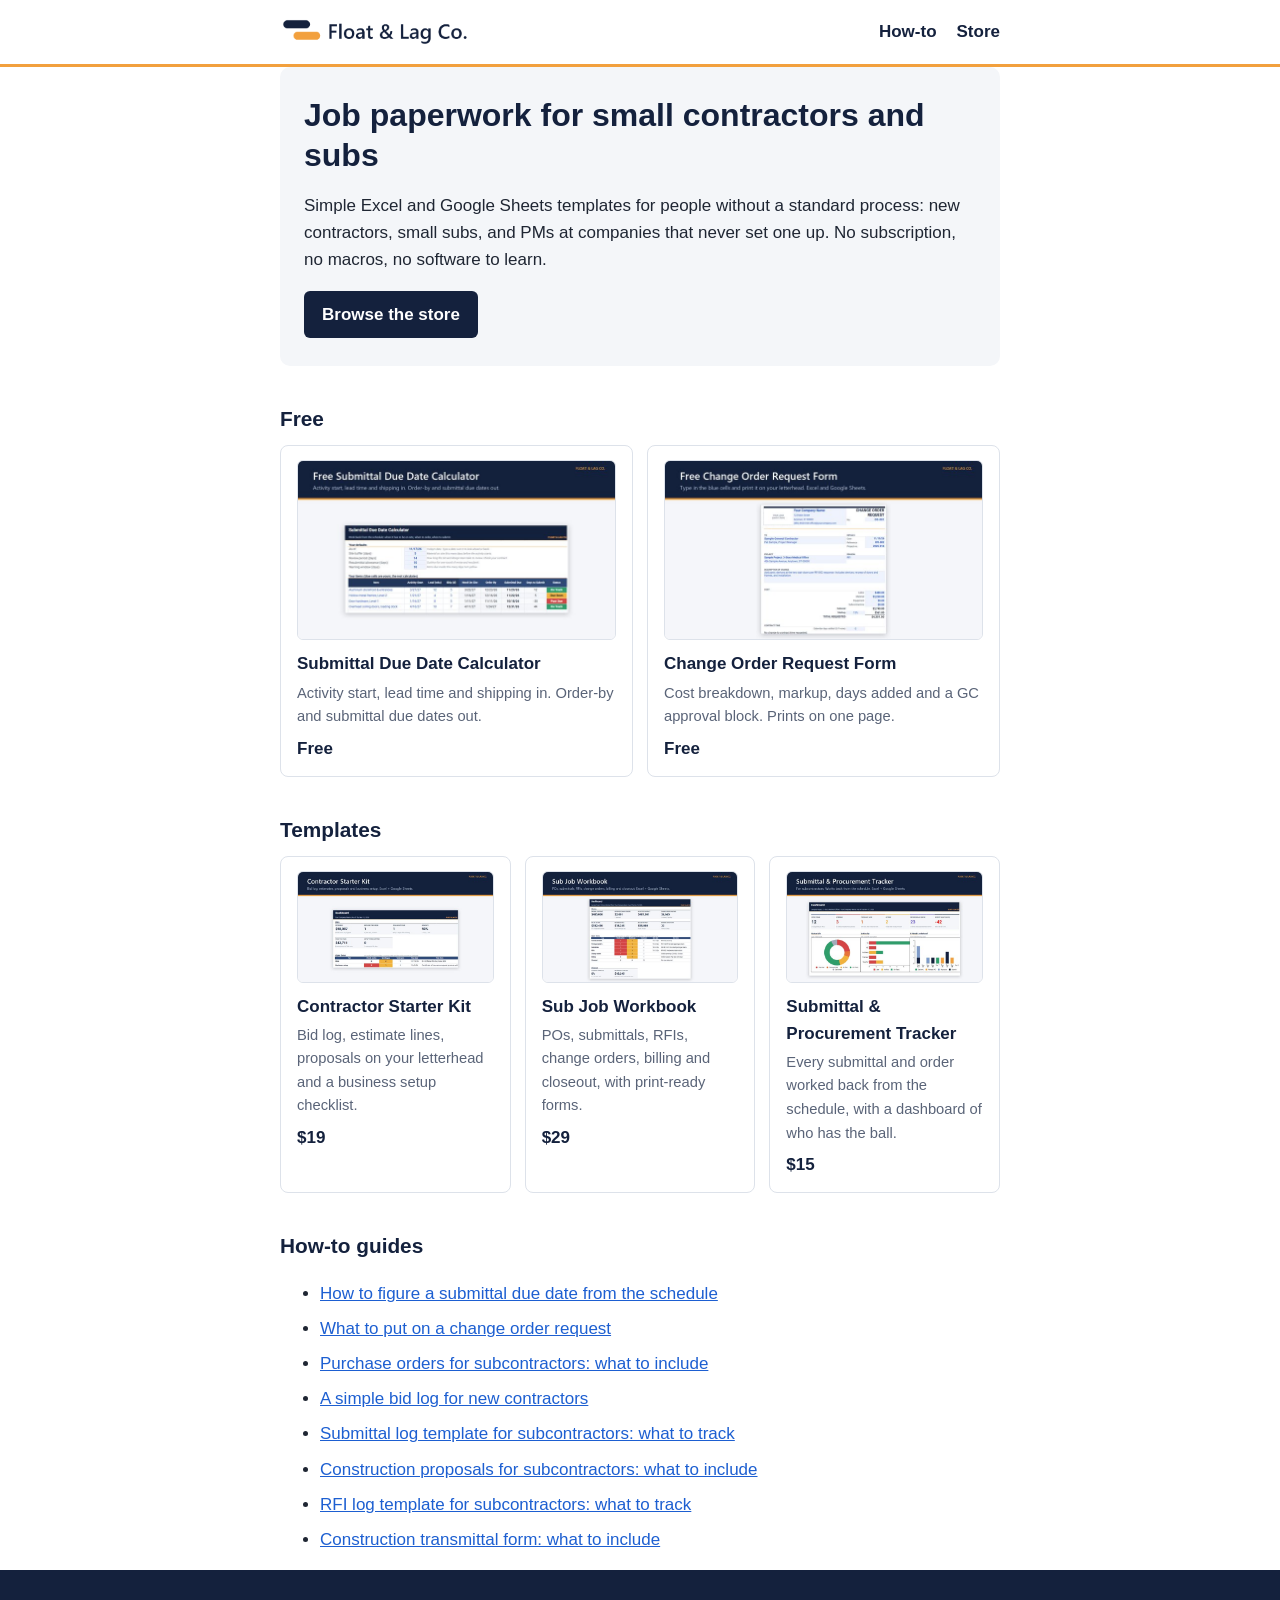
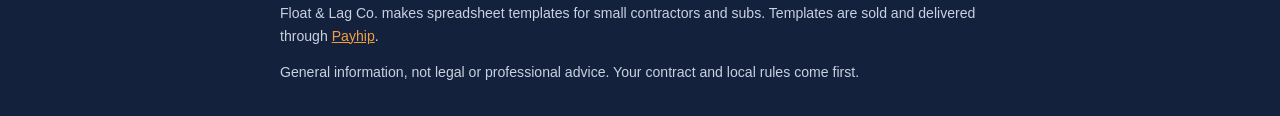
<file: index.html>
<!doctype html>
<html lang="en">
<head>
<meta charset="utf-8">
<meta name="viewport" content="width=device-width, initial-scale=1">
<meta name="google-site-verification" content="7WI6SArrwXxBO-Cf3N3VENtdAtcqzM4LnMP8GgTYRC8">
<title>Float &amp; Lag Co. | Job Paperwork Templates for Small Contractors and Subs</title>
<meta name="description" content="Excel and Google Sheets templates and free forms for small contractors and subs: submittals, purchase orders, change orders, bids and proposals.">
<link rel="canonical" href="https://floatlagco.github.io/">
<meta property="og:title" content="Float &amp; Lag Co. | Job Paperwork Templates for Small Contractors and Subs">
<meta property="og:description" content="Excel and Google Sheets templates and free forms for small contractors and subs: submittals, purchase orders, change orders, bids and proposals.">
<meta property="og:url" content="https://floatlagco.github.io/">
<meta property="og:type" content="website">
<link rel="icon" href="mark.png">
<link rel="stylesheet" href="style.css">
</head>
<body>
<header><div class="wrap">
<a href="./" class="logo"><img src="logo.png" alt="Float &amp; Lag Co." width="190" height="30"></a>
<nav><a href="./#guides">How-to</a><a href="https://payhip.com/FloatLagCo">Store</a></nav>
</div></header>
<main class="wrap">
<section class="hero">
<h1>Job paperwork for small contractors and subs</h1>
<p>Simple Excel and Google Sheets templates for people without a standard process: new contractors, small subs, and PMs at companies that never set one up. No subscription, no macros, no software to learn.</p>
<a class="btn" href="https://payhip.com/FloatLagCo">Browse the store</a>
</section>

<h2>Free</h2>
<div class="cards">
<a class="card" href="https://payhip.com/b/35ez0"><img src="card-calculator.jpg" alt="Submittal Due Date Calculator spreadsheet" width="640" height="360" loading="lazy"><strong>Submittal Due Date Calculator</strong><span>Activity start, lead time and shipping in. Order-by and submittal due dates out.</span><em>Free</em></a>
<a class="card" href="https://payhip.com/b/2LPNk"><img src="card-co-form.jpg" alt="Change Order Request Form" width="640" height="360" loading="lazy"><strong>Change Order Request Form</strong><span>Cost breakdown, markup, days added and a GC approval block. Prints on one page.</span><em>Free</em></a>
</div>

<h2>Templates</h2>
<div class="cards">
<a class="card" href="https://payhip.com/b/V36rY"><img src="card-starter-kit.jpg" alt="Contractor Starter Kit bid log and proposal" width="640" height="360" loading="lazy"><strong>Contractor Starter Kit</strong><span>Bid log, estimate lines, proposals on your letterhead and a business setup checklist.</span><em>$19</em></a>
<a class="card" href="https://payhip.com/b/2f1AX"><img src="card-workbook.jpg" alt="Sub Job Workbook forms and logs" width="640" height="360" loading="lazy"><strong>Sub Job Workbook</strong><span>POs, submittals, RFIs, change orders, billing and closeout, with print-ready forms.</span><em>$29</em></a>
<a class="card" href="https://payhip.com/b/UwlQ3"><img src="card-tracker.jpg" alt="Submittal and Procurement Tracker dashboard" width="640" height="360" loading="lazy"><strong>Submittal &amp; Procurement Tracker</strong><span>Every submittal and order worked back from the schedule, with a dashboard of who has the ball.</span><em>$15</em></a>
</div>

<h2 id="guides">How-to guides</h2>
<ul>
<li><a href="submittal-due-date.html">How to figure a submittal due date from the schedule</a></li>
<li><a href="change-order-request-form.html">What to put on a change order request</a></li>
<li><a href="purchase-order-template.html">Purchase orders for subcontractors: what to include</a></li>
<li><a href="bid-log.html">A simple bid log for new contractors</a></li>
<li><a href="submittal-log-template.html">Submittal log template for subcontractors: what to track</a></li>
<li><a href="construction-proposal-template.html">Construction proposals for subcontractors: what to include</a></li>
<li><a href="rfi-log-template.html">RFI log template for subcontractors: what to track</a></li>
<li><a href="construction-transmittal-form.html">Construction transmittal form: what to include</a></li>
</ul>
</main>
<footer><div class="wrap">
<p>Float &amp; Lag Co. makes spreadsheet templates for small contractors and subs. Templates are sold and delivered through <a href="https://payhip.com/FloatLagCo">Payhip</a>.</p>
<p>General information, not legal or professional advice. Your contract and local rules come first.</p>
</div></footer>
</body>
</html>
</file>
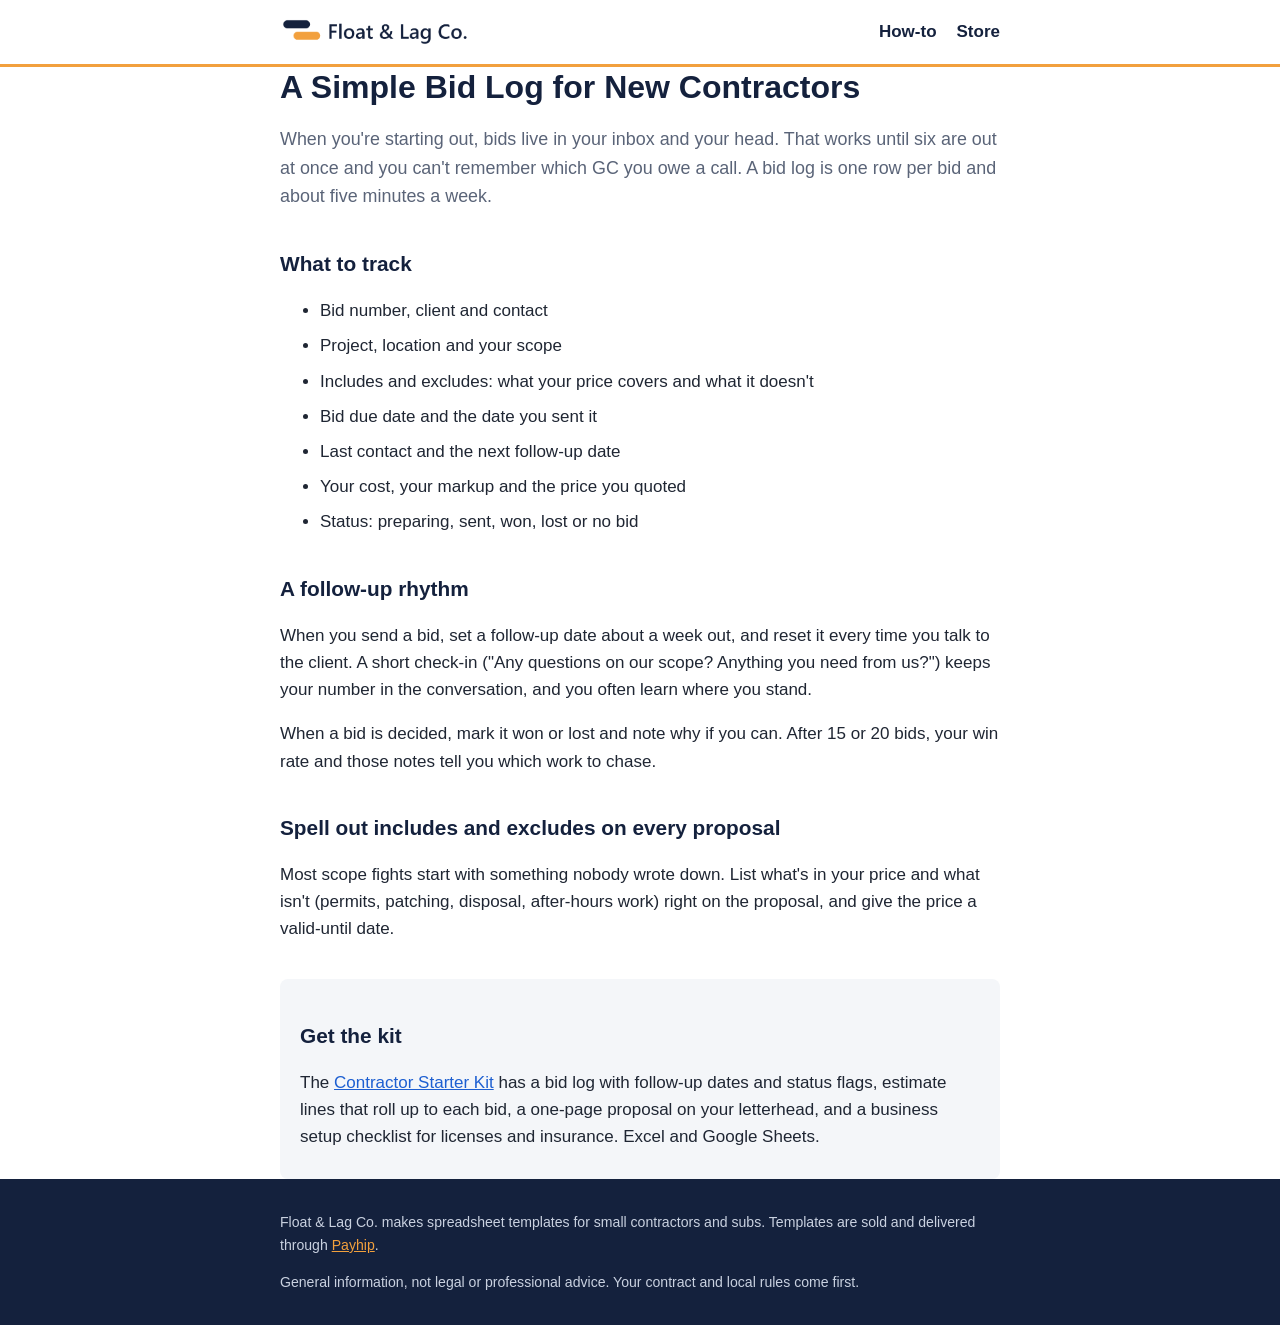
<file: bid-log.html>
<!doctype html>
<html lang="en">
<head>
<meta charset="utf-8">
<meta name="viewport" content="width=device-width, initial-scale=1">
<meta name="google-site-verification" content="7WI6SArrwXxBO-Cf3N3VENtdAtcqzM4LnMP8GgTYRC8">
<title>A Simple Bid Log for New Contractors (and When to Follow Up) | Float &amp; Lag Co.</title>
<meta name="description" content="Track every bid, follow up on time and learn your win rate. The fields a bid log needs, a follow-up rhythm, and what every proposal should spell out.">
<link rel="canonical" href="https://floatlagco.github.io/bid-log.html">
<meta property="og:title" content="A Simple Bid Log for New Contractors (and When to Follow Up) | Float &amp; Lag Co.">
<meta property="og:description" content="Track every bid, follow up on time and learn your win rate. The fields a bid log needs, a follow-up rhythm, and what every proposal should spell out.">
<meta property="og:url" content="https://floatlagco.github.io/bid-log.html">
<meta property="og:type" content="article">
<link rel="icon" href="mark.png">
<link rel="stylesheet" href="style.css">
</head>
<body>
<header><div class="wrap">
<a href="./" class="logo"><img src="logo.png" alt="Float &amp; Lag Co." width="190" height="30"></a>
<nav><a href="./#guides">How-to</a><a href="https://payhip.com/FloatLagCo">Store</a></nav>
</div></header>
<main class="wrap">
<h1>A Simple Bid Log for New Contractors</h1>
<p class="lede">When you're starting out, bids live in your inbox and your head. That works until six are out at once and you can't remember which GC you owe a call. A bid log is one row per bid and about five minutes a week.</p>

<h2>What to track</h2>
<ul>
<li>Bid number, client and contact</li>
<li>Project, location and your scope</li>
<li>Includes and excludes: what your price covers and what it doesn't</li>
<li>Bid due date and the date you sent it</li>
<li>Last contact and the next follow-up date</li>
<li>Your cost, your markup and the price you quoted</li>
<li>Status: preparing, sent, won, lost or no bid</li>
</ul>

<h2>A follow-up rhythm</h2>
<p>When you send a bid, set a follow-up date about a week out, and reset it every time you talk to the client. A short check-in ("Any questions on our scope? Anything you need from us?") keeps your number in the conversation, and you often learn where you stand.</p>
<p>When a bid is decided, mark it won or lost and note why if you can. After 15 or 20 bids, your win rate and those notes tell you which work to chase.</p>

<h2>Spell out includes and excludes on every proposal</h2>
<p>Most scope fights start with something nobody wrote down. List what's in your price and what isn't (permits, patching, disposal, after-hours work) right on the proposal, and give the price a valid-until date.</p>

<div class="get">
<h2>Get the kit</h2>
<p>The <a href="https://payhip.com/b/V36rY">Contractor Starter Kit</a> has a bid log with follow-up dates and status flags, estimate lines that roll up to each bid, a one-page proposal on your letterhead, and a business setup checklist for licenses and insurance. Excel and Google Sheets.</p>
</div>
</main>
<footer><div class="wrap">
<p>Float &amp; Lag Co. makes spreadsheet templates for small contractors and subs. Templates are sold and delivered through <a href="https://payhip.com/FloatLagCo">Payhip</a>.</p>
<p>General information, not legal or professional advice. Your contract and local rules come first.</p>
</div></footer>
</body>
</html>
</file>
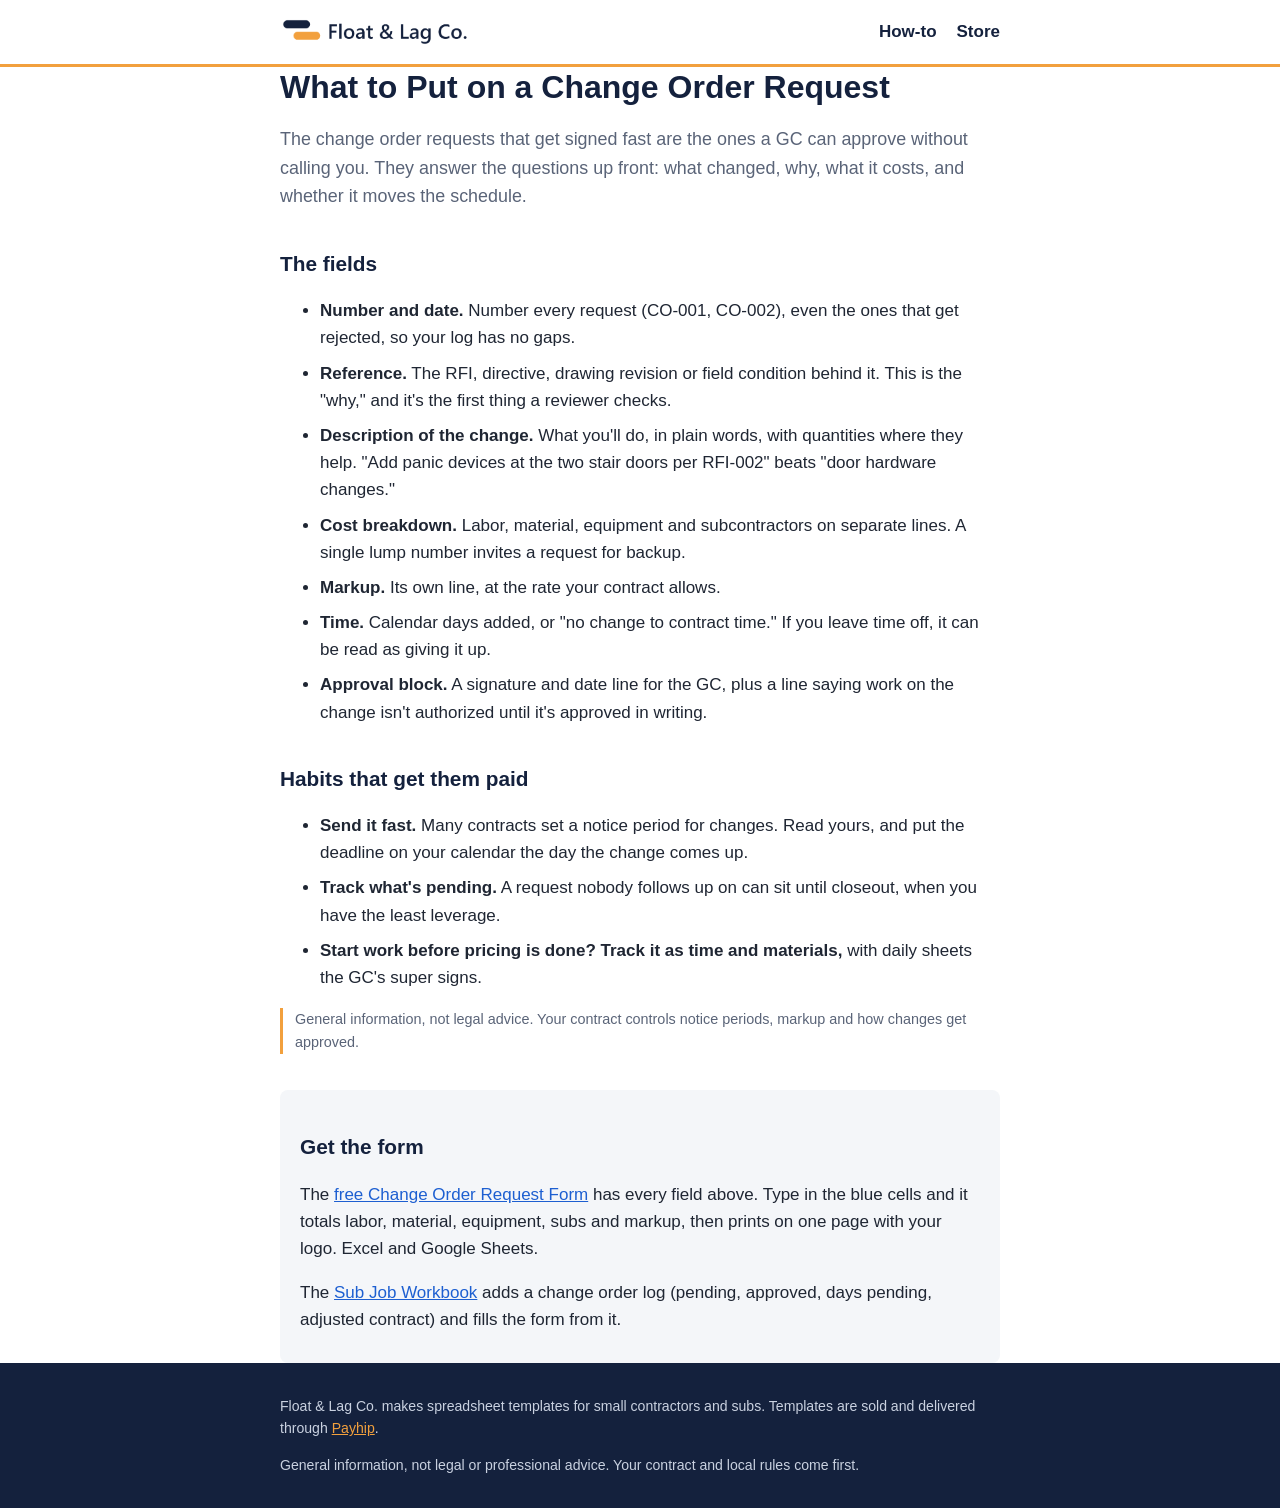
<file: change-order-request-form.html>
<!doctype html>
<html lang="en">
<head>
<meta charset="utf-8">
<meta name="viewport" content="width=device-width, initial-scale=1">
<meta name="google-site-verification" content="7WI6SArrwXxBO-Cf3N3VENtdAtcqzM4LnMP8GgTYRC8">
<title>What to Put on a Change Order Request (Free Form) | Float &amp; Lag Co.</title>
<meta name="description" content="The fields a change order request needs to get signed: reference, scope, cost breakdown, markup, time and an approval block. Free form for Excel and Google Sheets.">
<link rel="canonical" href="https://floatlagco.github.io/change-order-request-form.html">
<meta property="og:title" content="What to Put on a Change Order Request (Free Form) | Float &amp; Lag Co.">
<meta property="og:description" content="The fields a change order request needs to get signed: reference, scope, cost breakdown, markup, time and an approval block. Free form for Excel and Google Sheets.">
<meta property="og:url" content="https://floatlagco.github.io/change-order-request-form.html">
<meta property="og:type" content="article">
<link rel="icon" href="mark.png">
<link rel="stylesheet" href="style.css">
</head>
<body>
<header><div class="wrap">
<a href="./" class="logo"><img src="logo.png" alt="Float &amp; Lag Co." width="190" height="30"></a>
<nav><a href="./#guides">How-to</a><a href="https://payhip.com/FloatLagCo">Store</a></nav>
</div></header>
<main class="wrap">
<h1>What to Put on a Change Order Request</h1>
<p class="lede">The change order requests that get signed fast are the ones a GC can approve without calling you. They answer the questions up front: what changed, why, what it costs, and whether it moves the schedule.</p>

<h2>The fields</h2>
<ul>
<li><strong>Number and date.</strong> Number every request (CO-001, CO-002), even the ones that get rejected, so your log has no gaps.</li>
<li><strong>Reference.</strong> The RFI, directive, drawing revision or field condition behind it. This is the "why," and it's the first thing a reviewer checks.</li>
<li><strong>Description of the change.</strong> What you'll do, in plain words, with quantities where they help. "Add panic devices at the two stair doors per RFI-002" beats "door hardware changes."</li>
<li><strong>Cost breakdown.</strong> Labor, material, equipment and subcontractors on separate lines. A single lump number invites a request for backup.</li>
<li><strong>Markup.</strong> Its own line, at the rate your contract allows.</li>
<li><strong>Time.</strong> Calendar days added, or "no change to contract time." If you leave time off, it can be read as giving it up.</li>
<li><strong>Approval block.</strong> A signature and date line for the GC, plus a line saying work on the change isn't authorized until it's approved in writing.</li>
</ul>

<h2>Habits that get them paid</h2>
<ul>
<li><strong>Send it fast.</strong> Many contracts set a notice period for changes. Read yours, and put the deadline on your calendar the day the change comes up.</li>
<li><strong>Track what's pending.</strong> A request nobody follows up on can sit until closeout, when you have the least leverage.</li>
<li><strong>Start work before pricing is done? Track it as time and materials,</strong> with daily sheets the GC's super signs.</li>
</ul>
<p class="note">General information, not legal advice. Your contract controls notice periods, markup and how changes get approved.</p>

<div class="get">
<h2>Get the form</h2>
<p>The <a href="https://payhip.com/b/2LPNk">free Change Order Request Form</a> has every field above. Type in the blue cells and it totals labor, material, equipment, subs and markup, then prints on one page with your logo. Excel and Google Sheets.</p>
<p>The <a href="https://payhip.com/b/2f1AX">Sub Job Workbook</a> adds a change order log (pending, approved, days pending, adjusted contract) and fills the form from it.</p>
</div>
</main>
<footer><div class="wrap">
<p>Float &amp; Lag Co. makes spreadsheet templates for small contractors and subs. Templates are sold and delivered through <a href="https://payhip.com/FloatLagCo">Payhip</a>.</p>
<p>General information, not legal or professional advice. Your contract and local rules come first.</p>
</div></footer>
</body>
</html>
</file>
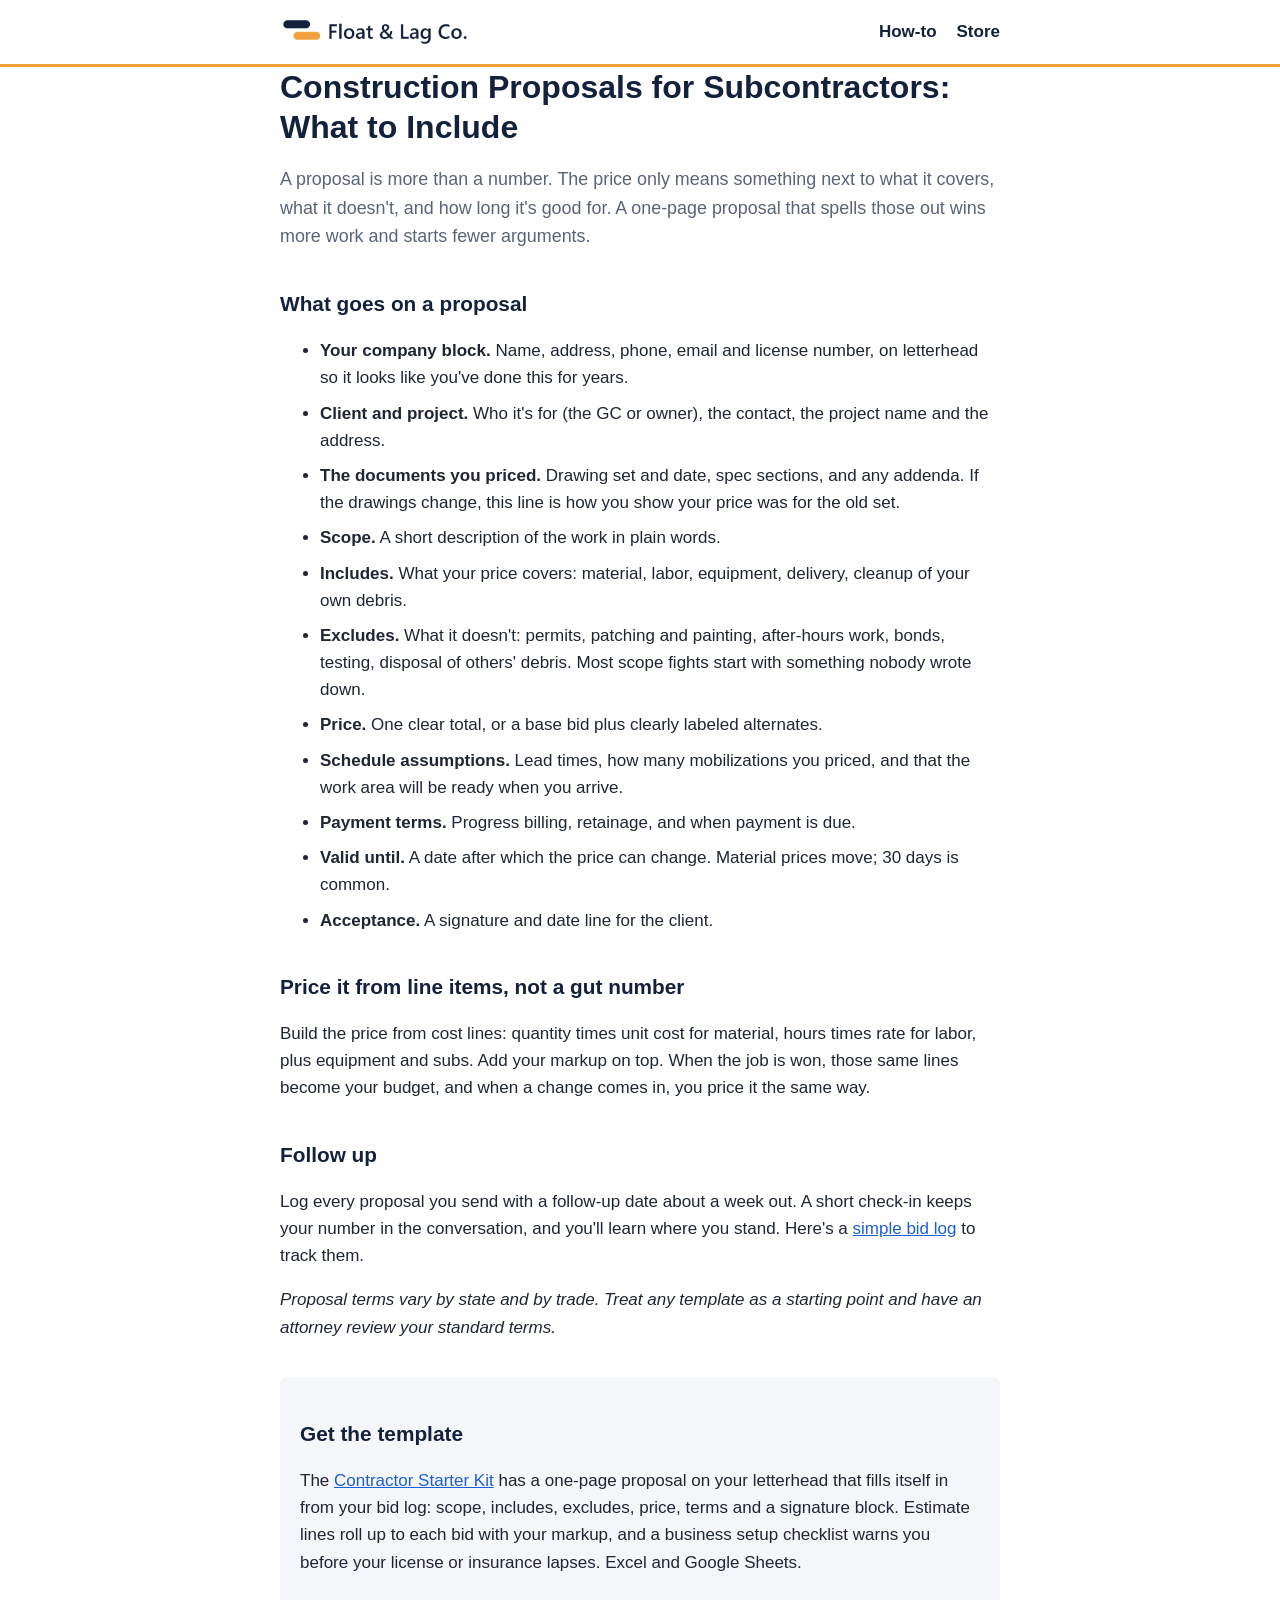
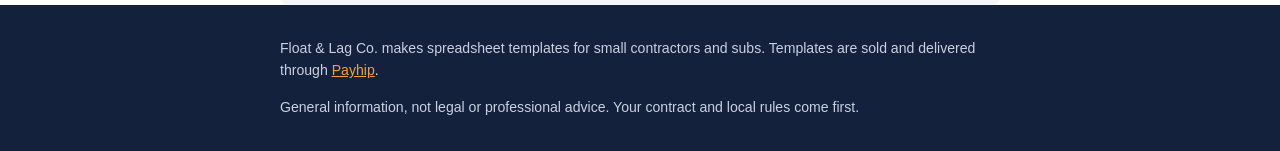
<file: construction-proposal-template.html>
<!doctype html>
<html lang="en">
<head>
<meta charset="utf-8">
<meta name="viewport" content="width=device-width, initial-scale=1">
<meta name="google-site-verification" content="7WI6SArrwXxBO-Cf3N3VENtdAtcqzM4LnMP8GgTYRC8">
<title>Construction Proposal Template for Subcontractors: What to Include | Float &amp; Lag Co.</title>
<meta name="description" content="What a subcontractor&#x27;s proposal should spell out so the price holds up: scope, includes and excludes, price, payment terms, schedule assumptions and a valid-until date.">
<link rel="canonical" href="https://floatlagco.github.io/construction-proposal-template.html">
<meta property="og:title" content="Construction Proposal Template for Subcontractors: What to Include | Float &amp; Lag Co.">
<meta property="og:description" content="What a subcontractor&#x27;s proposal should spell out so the price holds up: scope, includes and excludes, price, payment terms, schedule assumptions and a valid-until date.">
<meta property="og:url" content="https://floatlagco.github.io/construction-proposal-template.html">
<meta property="og:type" content="article">
<link rel="icon" href="mark.png">
<link rel="stylesheet" href="style.css">
</head>
<body>
<header><div class="wrap">
<a href="./" class="logo"><img src="logo.png" alt="Float &amp; Lag Co." width="190" height="30"></a>
<nav><a href="./#guides">How-to</a><a href="https://payhip.com/FloatLagCo">Store</a></nav>
</div></header>
<main class="wrap">
<h1>Construction Proposals for Subcontractors: What to Include</h1>
<p class="lede">A proposal is more than a number. The price only means something next to what it covers, what it doesn't, and how long it's good for. A one-page proposal that spells those out wins more work and starts fewer arguments.</p>

<h2>What goes on a proposal</h2>
<ul>
<li><strong>Your company block.</strong> Name, address, phone, email and license number, on letterhead so it looks like you've done this for years.</li>
<li><strong>Client and project.</strong> Who it's for (the GC or owner), the contact, the project name and the address.</li>
<li><strong>The documents you priced.</strong> Drawing set and date, spec sections, and any addenda. If the drawings change, this line is how you show your price was for the old set.</li>
<li><strong>Scope.</strong> A short description of the work in plain words.</li>
<li><strong>Includes.</strong> What your price covers: material, labor, equipment, delivery, cleanup of your own debris.</li>
<li><strong>Excludes.</strong> What it doesn't: permits, patching and painting, after-hours work, bonds, testing, disposal of others' debris. Most scope fights start with something nobody wrote down.</li>
<li><strong>Price.</strong> One clear total, or a base bid plus clearly labeled alternates.</li>
<li><strong>Schedule assumptions.</strong> Lead times, how many mobilizations you priced, and that the work area will be ready when you arrive.</li>
<li><strong>Payment terms.</strong> Progress billing, retainage, and when payment is due.</li>
<li><strong>Valid until.</strong> A date after which the price can change. Material prices move; 30 days is common.</li>
<li><strong>Acceptance.</strong> A signature and date line for the client.</li>
</ul>

<h2>Price it from line items, not a gut number</h2>
<p>Build the price from cost lines: quantity times unit cost for material, hours times rate for labor, plus equipment and subs. Add your markup on top. When the job is won, those same lines become your budget, and when a change comes in, you price it the same way.</p>

<h2>Follow up</h2>
<p>Log every proposal you send with a follow-up date about a week out. A short check-in keeps your number in the conversation, and you'll learn where you stand. Here's a <a href="bid-log.html">simple bid log</a> to track them.</p>

<p><em>Proposal terms vary by state and by trade. Treat any template as a starting point and have an attorney review your standard terms.</em></p>

<div class="get">
<h2>Get the template</h2>
<p>The <a href="https://payhip.com/b/V36rY">Contractor Starter Kit</a> has a one-page proposal on your letterhead that fills itself in from your bid log: scope, includes, excludes, price, terms and a signature block. Estimate lines roll up to each bid with your markup, and a business setup checklist warns you before your license or insurance lapses. Excel and Google Sheets.</p>
</div>
</main>
<footer><div class="wrap">
<p>Float &amp; Lag Co. makes spreadsheet templates for small contractors and subs. Templates are sold and delivered through <a href="https://payhip.com/FloatLagCo">Payhip</a>.</p>
<p>General information, not legal or professional advice. Your contract and local rules come first.</p>
</div></footer>
</body>
</html>
</file>
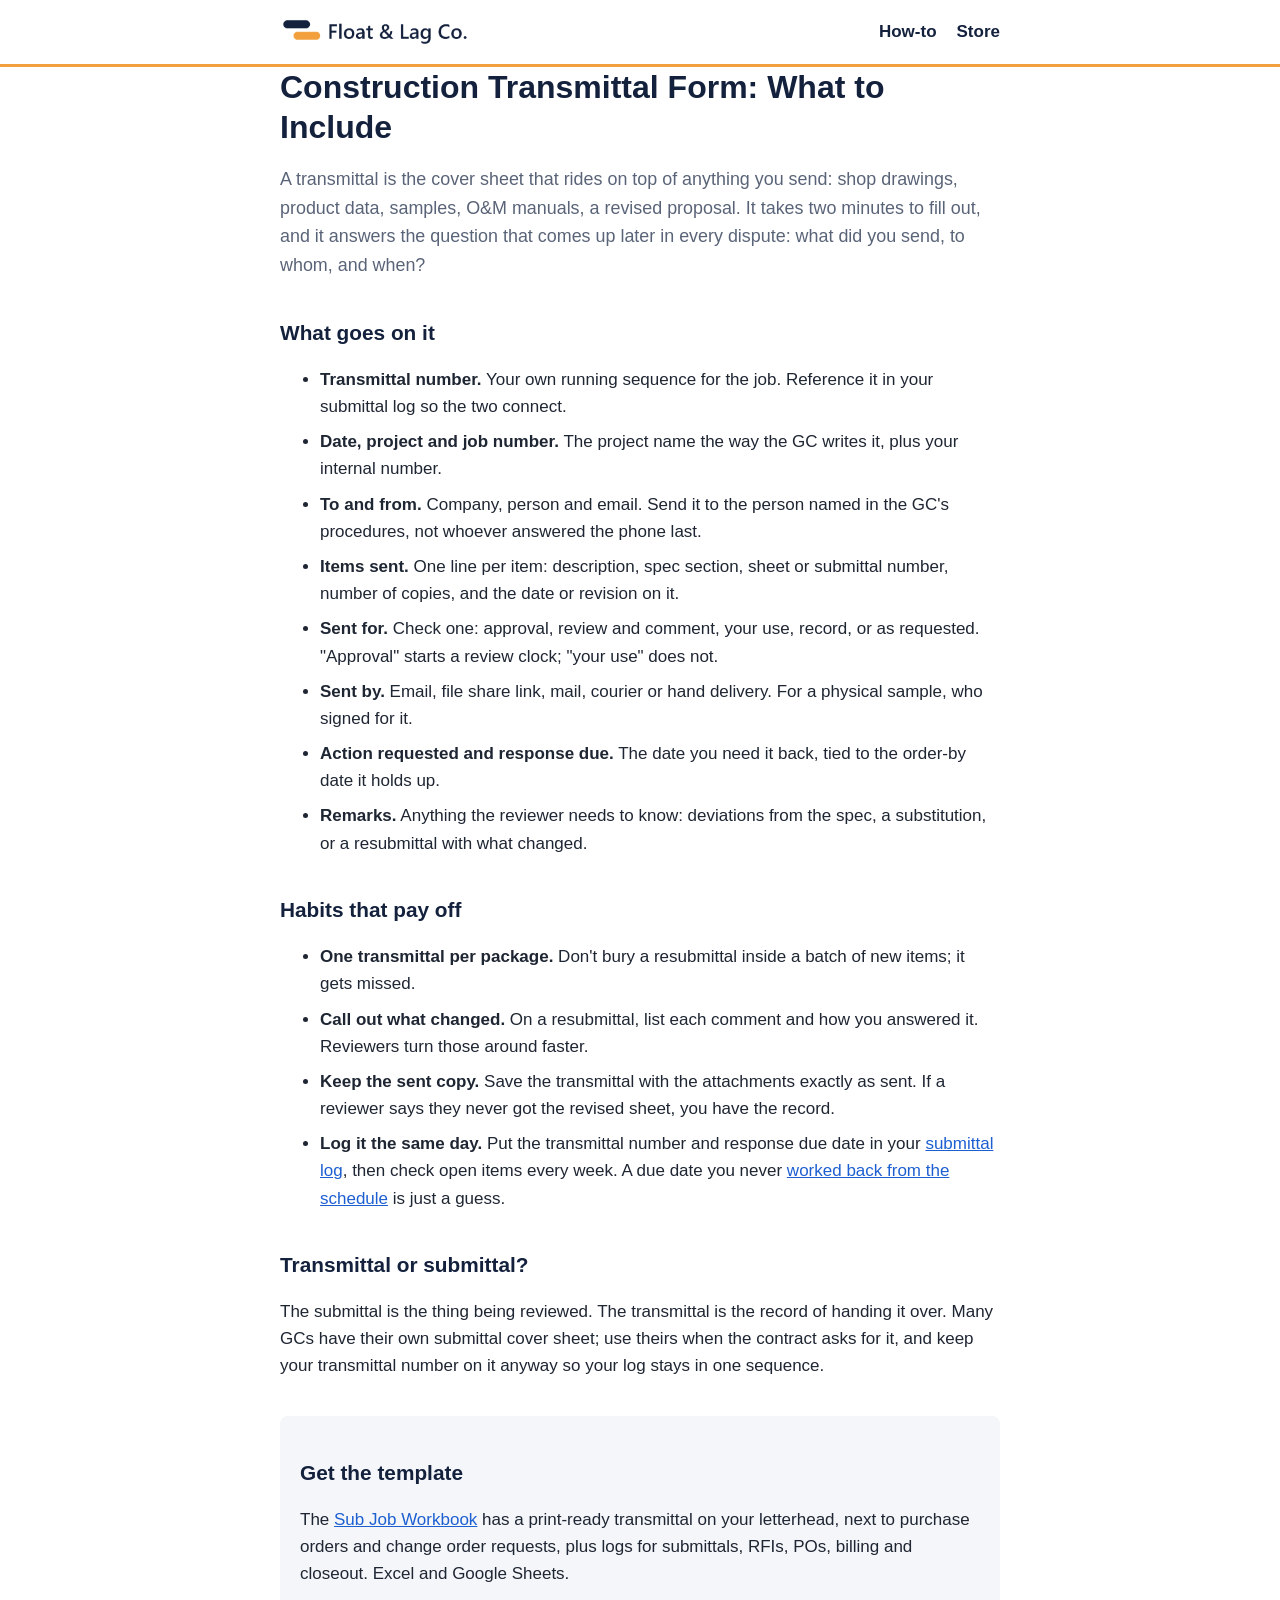
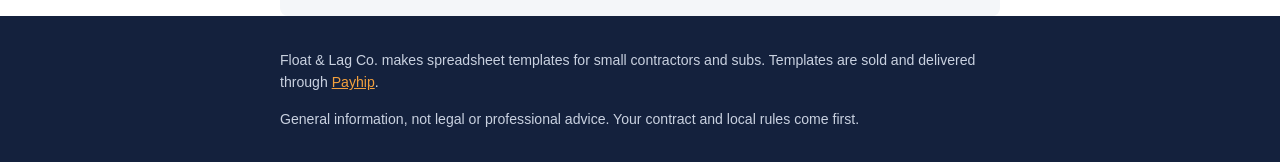
<file: construction-transmittal-form.html>
<!doctype html>
<html lang="en">
<head>
<meta charset="utf-8">
<meta name="viewport" content="width=device-width, initial-scale=1">
<meta name="google-site-verification" content="7WI6SArrwXxBO-Cf3N3VENtdAtcqzM4LnMP8GgTYRC8">
<title>Construction Transmittal Form: What to Include | Float &amp; Lag Co.</title>
<meta name="description" content="What a construction transmittal form should include so every drawing, submittal and sample you send has a record: number, sent to, items and copies, purpose, action requested and response due.">
<link rel="canonical" href="https://floatlagco.github.io/construction-transmittal-form.html">
<meta property="og:title" content="Construction Transmittal Form: What to Include | Float &amp; Lag Co.">
<meta property="og:description" content="What a construction transmittal form should include so every drawing, submittal and sample you send has a record: number, sent to, items and copies, purpose, action requested and response due.">
<meta property="og:url" content="https://floatlagco.github.io/construction-transmittal-form.html">
<meta property="og:type" content="article">
<link rel="icon" href="mark.png">
<link rel="stylesheet" href="style.css">
</head>
<body>
<header><div class="wrap">
<a href="./" class="logo"><img src="logo.png" alt="Float &amp; Lag Co." width="190" height="30"></a>
<nav><a href="./#guides">How-to</a><a href="https://payhip.com/FloatLagCo">Store</a></nav>
</div></header>
<main class="wrap">
<h1>Construction Transmittal Form: What to Include</h1>
<p class="lede">A transmittal is the cover sheet that rides on top of anything you send: shop drawings, product data, samples, O&amp;M manuals, a revised proposal. It takes two minutes to fill out, and it answers the question that comes up later in every dispute: what did you send, to whom, and when?</p>

<h2>What goes on it</h2>
<ul>
<li><strong>Transmittal number.</strong> Your own running sequence for the job. Reference it in your submittal log so the two connect.</li>
<li><strong>Date, project and job number.</strong> The project name the way the GC writes it, plus your internal number.</li>
<li><strong>To and from.</strong> Company, person and email. Send it to the person named in the GC's procedures, not whoever answered the phone last.</li>
<li><strong>Items sent.</strong> One line per item: description, spec section, sheet or submittal number, number of copies, and the date or revision on it.</li>
<li><strong>Sent for.</strong> Check one: approval, review and comment, your use, record, or as requested. "Approval" starts a review clock; "your use" does not.</li>
<li><strong>Sent by.</strong> Email, file share link, mail, courier or hand delivery. For a physical sample, who signed for it.</li>
<li><strong>Action requested and response due.</strong> The date you need it back, tied to the order-by date it holds up.</li>
<li><strong>Remarks.</strong> Anything the reviewer needs to know: deviations from the spec, a substitution, or a resubmittal with what changed.</li>
</ul>

<h2>Habits that pay off</h2>
<ul>
<li><strong>One transmittal per package.</strong> Don't bury a resubmittal inside a batch of new items; it gets missed.</li>
<li><strong>Call out what changed.</strong> On a resubmittal, list each comment and how you answered it. Reviewers turn those around faster.</li>
<li><strong>Keep the sent copy.</strong> Save the transmittal with the attachments exactly as sent. If a reviewer says they never got the revised sheet, you have the record.</li>
<li><strong>Log it the same day.</strong> Put the transmittal number and response due date in your <a href="submittal-log-template.html">submittal log</a>, then check open items every week. A due date you never <a href="submittal-due-date.html">worked back from the schedule</a> is just a guess.</li>
</ul>

<h2>Transmittal or submittal?</h2>
<p>The submittal is the thing being reviewed. The transmittal is the record of handing it over. Many GCs have their own submittal cover sheet; use theirs when the contract asks for it, and keep your transmittal number on it anyway so your log stays in one sequence.</p>

<div class="get">
<h2>Get the template</h2>
<p>The <a href="https://payhip.com/b/2f1AX">Sub Job Workbook</a> has a print-ready transmittal on your letterhead, next to purchase orders and change order requests, plus logs for submittals, RFIs, POs, billing and closeout. Excel and Google Sheets.</p>
</div>
</main>
<footer><div class="wrap">
<p>Float &amp; Lag Co. makes spreadsheet templates for small contractors and subs. Templates are sold and delivered through <a href="https://payhip.com/FloatLagCo">Payhip</a>.</p>
<p>General information, not legal or professional advice. Your contract and local rules come first.</p>
</div></footer>
</body>
</html>
</file>
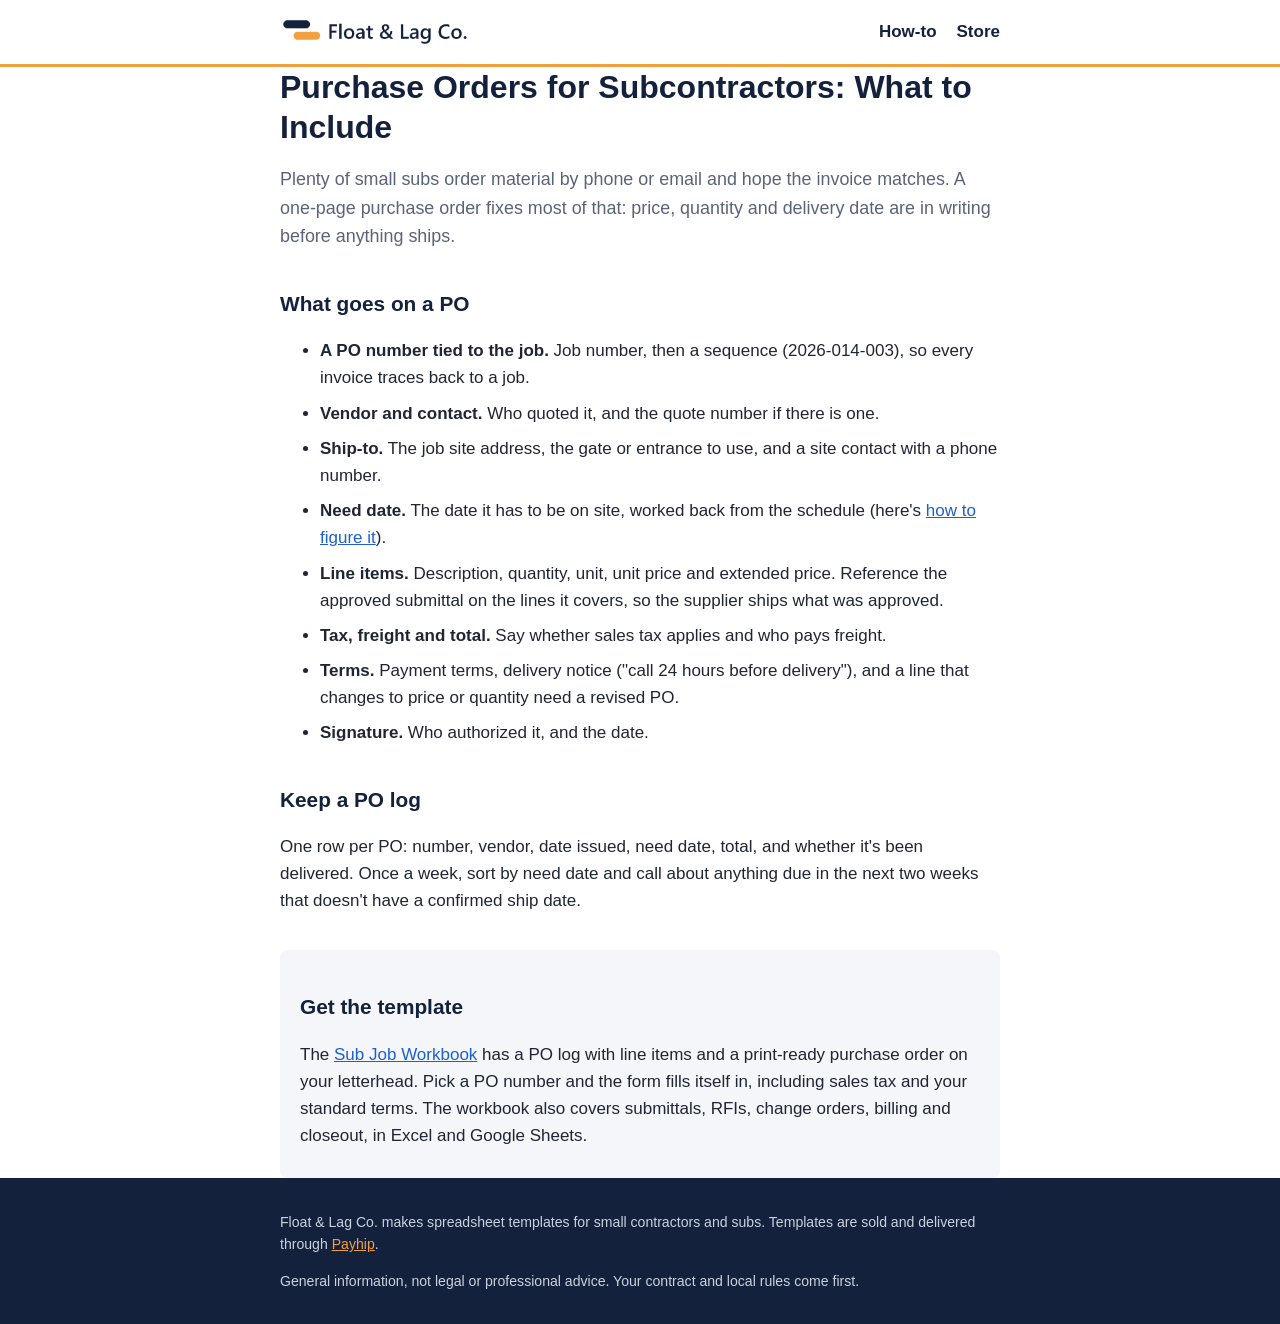
<file: purchase-order-template.html>
<!doctype html>
<html lang="en">
<head>
<meta charset="utf-8">
<meta name="viewport" content="width=device-width, initial-scale=1">
<meta name="google-site-verification" content="7WI6SArrwXxBO-Cf3N3VENtdAtcqzM4LnMP8GgTYRC8">
<title>Purchase Order Template for Subcontractors: What to Include | Float &amp; Lag Co.</title>
<meta name="description" content="What a subcontractor&#x27;s purchase order should say so the right material shows up on the right day: PO number, ship-to, need date, line items, tax and terms.">
<link rel="canonical" href="https://floatlagco.github.io/purchase-order-template.html">
<meta property="og:title" content="Purchase Order Template for Subcontractors: What to Include | Float &amp; Lag Co.">
<meta property="og:description" content="What a subcontractor&#x27;s purchase order should say so the right material shows up on the right day: PO number, ship-to, need date, line items, tax and terms.">
<meta property="og:url" content="https://floatlagco.github.io/purchase-order-template.html">
<meta property="og:type" content="article">
<link rel="icon" href="mark.png">
<link rel="stylesheet" href="style.css">
</head>
<body>
<header><div class="wrap">
<a href="./" class="logo"><img src="logo.png" alt="Float &amp; Lag Co." width="190" height="30"></a>
<nav><a href="./#guides">How-to</a><a href="https://payhip.com/FloatLagCo">Store</a></nav>
</div></header>
<main class="wrap">
<h1>Purchase Orders for Subcontractors: What to Include</h1>
<p class="lede">Plenty of small subs order material by phone or email and hope the invoice matches. A one-page purchase order fixes most of that: price, quantity and delivery date are in writing before anything ships.</p>

<h2>What goes on a PO</h2>
<ul>
<li><strong>A PO number tied to the job.</strong> Job number, then a sequence (2026-014-003), so every invoice traces back to a job.</li>
<li><strong>Vendor and contact.</strong> Who quoted it, and the quote number if there is one.</li>
<li><strong>Ship-to.</strong> The job site address, the gate or entrance to use, and a site contact with a phone number.</li>
<li><strong>Need date.</strong> The date it has to be on site, worked back from the schedule (here's <a href="submittal-due-date.html">how to figure it</a>).</li>
<li><strong>Line items.</strong> Description, quantity, unit, unit price and extended price. Reference the approved submittal on the lines it covers, so the supplier ships what was approved.</li>
<li><strong>Tax, freight and total.</strong> Say whether sales tax applies and who pays freight.</li>
<li><strong>Terms.</strong> Payment terms, delivery notice ("call 24 hours before delivery"), and a line that changes to price or quantity need a revised PO.</li>
<li><strong>Signature.</strong> Who authorized it, and the date.</li>
</ul>

<h2>Keep a PO log</h2>
<p>One row per PO: number, vendor, date issued, need date, total, and whether it's been delivered. Once a week, sort by need date and call about anything due in the next two weeks that doesn't have a confirmed ship date.</p>

<div class="get">
<h2>Get the template</h2>
<p>The <a href="https://payhip.com/b/2f1AX">Sub Job Workbook</a> has a PO log with line items and a print-ready purchase order on your letterhead. Pick a PO number and the form fills itself in, including sales tax and your standard terms. The workbook also covers submittals, RFIs, change orders, billing and closeout, in Excel and Google Sheets.</p>
</div>
</main>
<footer><div class="wrap">
<p>Float &amp; Lag Co. makes spreadsheet templates for small contractors and subs. Templates are sold and delivered through <a href="https://payhip.com/FloatLagCo">Payhip</a>.</p>
<p>General information, not legal or professional advice. Your contract and local rules come first.</p>
</div></footer>
</body>
</html>
</file>
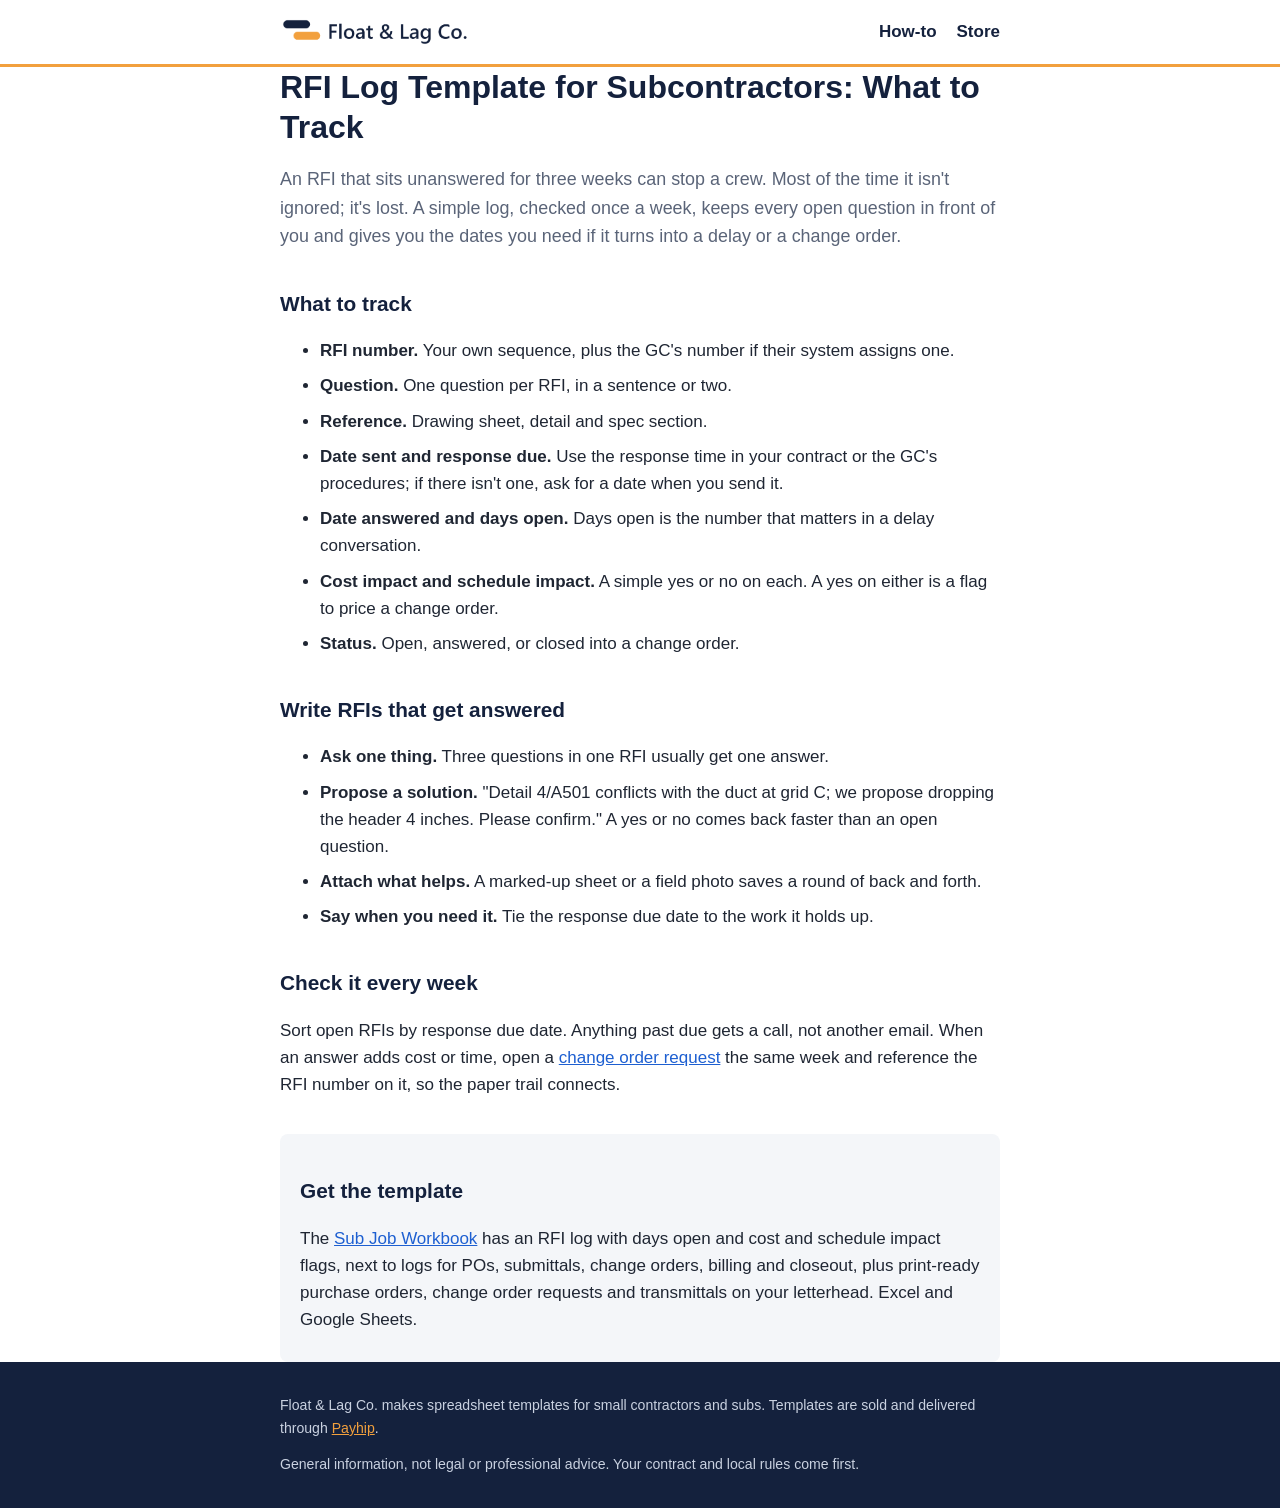
<file: rfi-log-template.html>
<!doctype html>
<html lang="en">
<head>
<meta charset="utf-8">
<meta name="viewport" content="width=device-width, initial-scale=1">
<meta name="google-site-verification" content="7WI6SArrwXxBO-Cf3N3VENtdAtcqzM4LnMP8GgTYRC8">
<title>RFI Log Template for Subcontractors: What to Track | Float &amp; Lag Co.</title>
<meta name="description" content="What a subcontractor&#x27;s RFI log should track so questions get answered before they hold up the work: number, question, dates, response due, cost and schedule impact, and status.">
<link rel="canonical" href="https://floatlagco.github.io/rfi-log-template.html">
<meta property="og:title" content="RFI Log Template for Subcontractors: What to Track | Float &amp; Lag Co.">
<meta property="og:description" content="What a subcontractor&#x27;s RFI log should track so questions get answered before they hold up the work: number, question, dates, response due, cost and schedule impact, and status.">
<meta property="og:url" content="https://floatlagco.github.io/rfi-log-template.html">
<meta property="og:type" content="article">
<link rel="icon" href="mark.png">
<link rel="stylesheet" href="style.css">
</head>
<body>
<header><div class="wrap">
<a href="./" class="logo"><img src="logo.png" alt="Float &amp; Lag Co." width="190" height="30"></a>
<nav><a href="./#guides">How-to</a><a href="https://payhip.com/FloatLagCo">Store</a></nav>
</div></header>
<main class="wrap">
<h1>RFI Log Template for Subcontractors: What to Track</h1>
<p class="lede">An RFI that sits unanswered for three weeks can stop a crew. Most of the time it isn't ignored; it's lost. A simple log, checked once a week, keeps every open question in front of you and gives you the dates you need if it turns into a delay or a change order.</p>

<h2>What to track</h2>
<ul>
<li><strong>RFI number.</strong> Your own sequence, plus the GC's number if their system assigns one.</li>
<li><strong>Question.</strong> One question per RFI, in a sentence or two.</li>
<li><strong>Reference.</strong> Drawing sheet, detail and spec section.</li>
<li><strong>Date sent and response due.</strong> Use the response time in your contract or the GC's procedures; if there isn't one, ask for a date when you send it.</li>
<li><strong>Date answered and days open.</strong> Days open is the number that matters in a delay conversation.</li>
<li><strong>Cost impact and schedule impact.</strong> A simple yes or no on each. A yes on either is a flag to price a change order.</li>
<li><strong>Status.</strong> Open, answered, or closed into a change order.</li>
</ul>

<h2>Write RFIs that get answered</h2>
<ul>
<li><strong>Ask one thing.</strong> Three questions in one RFI usually get one answer.</li>
<li><strong>Propose a solution.</strong> "Detail 4/A501 conflicts with the duct at grid C; we propose dropping the header 4 inches. Please confirm." A yes or no comes back faster than an open question.</li>
<li><strong>Attach what helps.</strong> A marked-up sheet or a field photo saves a round of back and forth.</li>
<li><strong>Say when you need it.</strong> Tie the response due date to the work it holds up.</li>
</ul>

<h2>Check it every week</h2>
<p>Sort open RFIs by response due date. Anything past due gets a call, not another email. When an answer adds cost or time, open a <a href="change-order-request-form.html">change order request</a> the same week and reference the RFI number on it, so the paper trail connects.</p>

<div class="get">
<h2>Get the template</h2>
<p>The <a href="https://payhip.com/b/2f1AX">Sub Job Workbook</a> has an RFI log with days open and cost and schedule impact flags, next to logs for POs, submittals, change orders, billing and closeout, plus print-ready purchase orders, change order requests and transmittals on your letterhead. Excel and Google Sheets.</p>
</div>
</main>
<footer><div class="wrap">
<p>Float &amp; Lag Co. makes spreadsheet templates for small contractors and subs. Templates are sold and delivered through <a href="https://payhip.com/FloatLagCo">Payhip</a>.</p>
<p>General information, not legal or professional advice. Your contract and local rules come first.</p>
</div></footer>
</body>
</html>
</file>
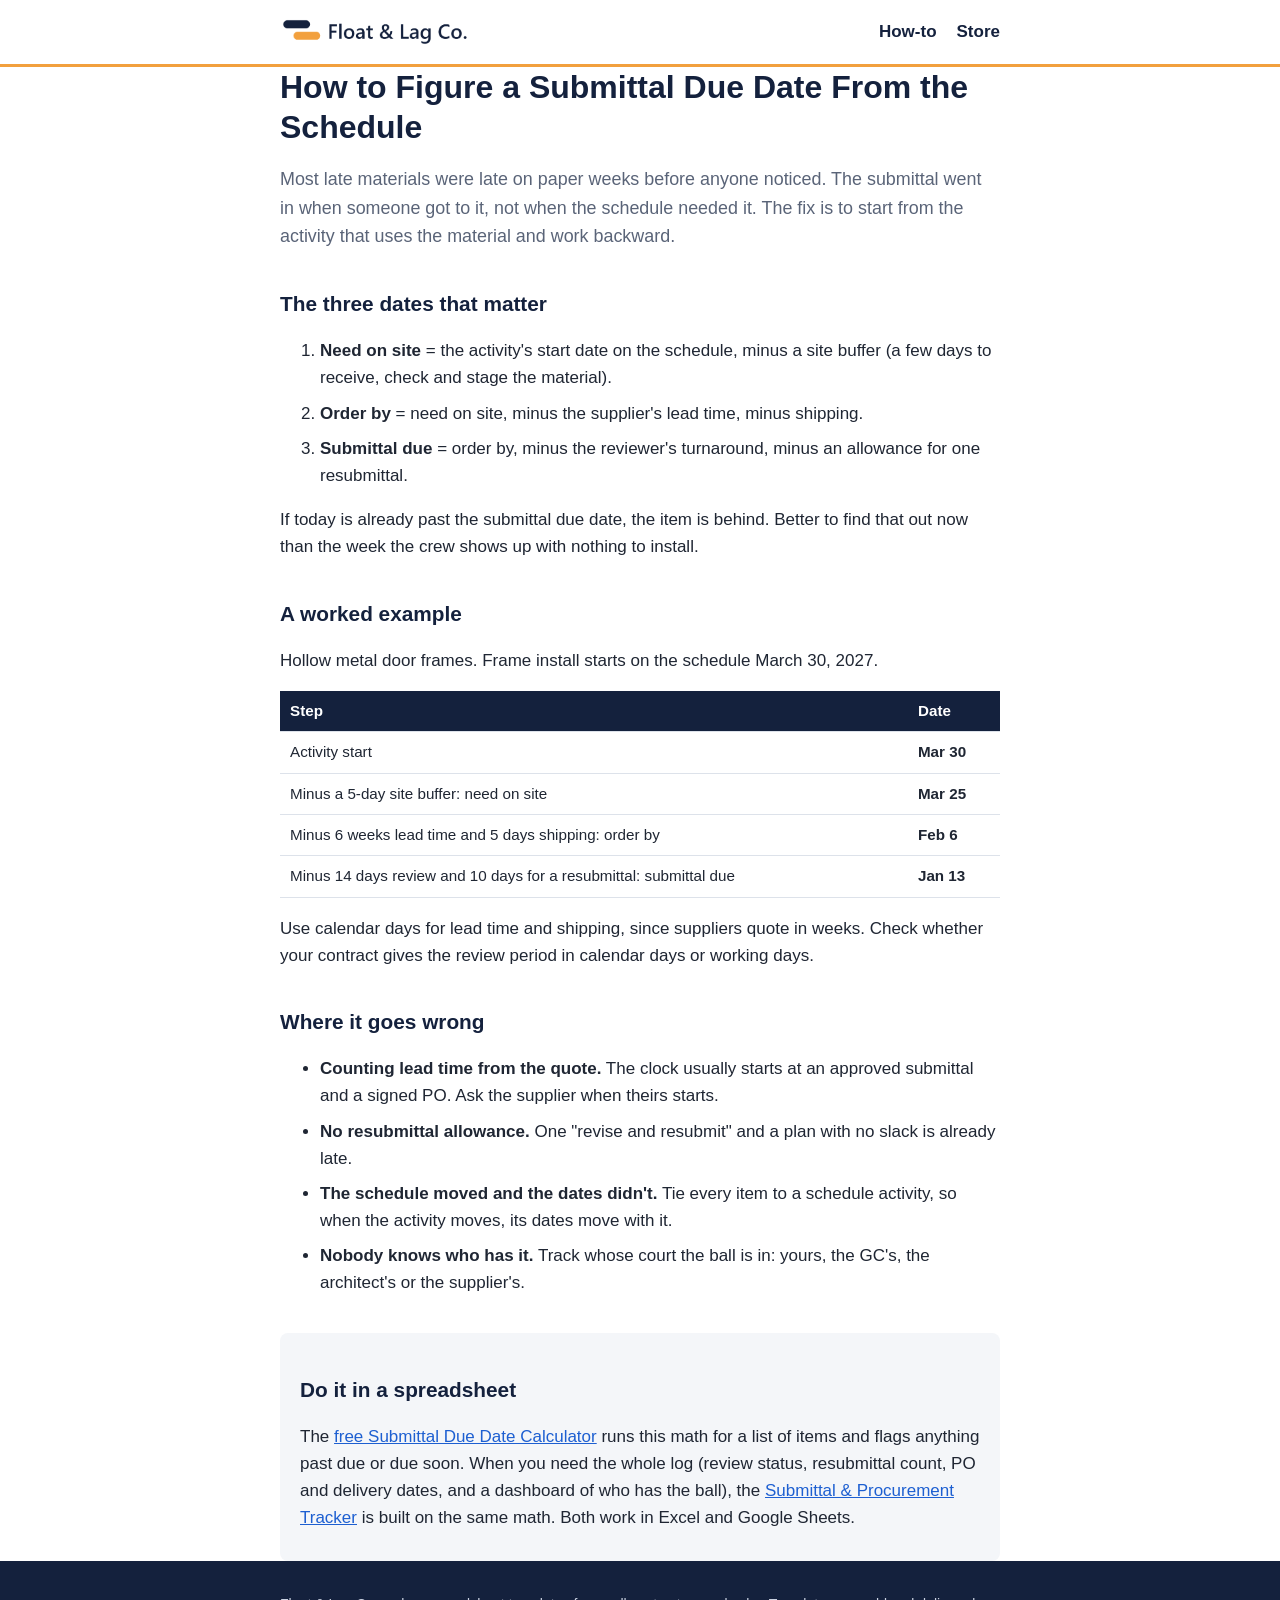
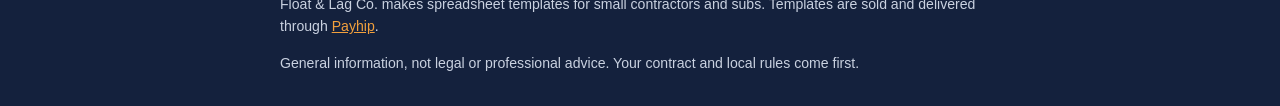
<file: submittal-due-date.html>
<!doctype html>
<html lang="en">
<head>
<meta charset="utf-8">
<meta name="viewport" content="width=device-width, initial-scale=1">
<meta name="google-site-verification" content="7WI6SArrwXxBO-Cf3N3VENtdAtcqzM4LnMP8GgTYRC8">
<title>How to Figure a Submittal Due Date From the Schedule | Float &amp; Lag Co.</title>
<meta name="description" content="Work back from the schedule to get need-on-site, order-by and submittal due dates for any item. Worked example plus a free calculator for Excel and Google Sheets.">
<link rel="canonical" href="https://floatlagco.github.io/submittal-due-date.html">
<meta property="og:title" content="How to Figure a Submittal Due Date From the Schedule | Float &amp; Lag Co.">
<meta property="og:description" content="Work back from the schedule to get need-on-site, order-by and submittal due dates for any item. Worked example plus a free calculator for Excel and Google Sheets.">
<meta property="og:url" content="https://floatlagco.github.io/submittal-due-date.html">
<meta property="og:type" content="article">
<link rel="icon" href="mark.png">
<link rel="stylesheet" href="style.css">
</head>
<body>
<header><div class="wrap">
<a href="./" class="logo"><img src="logo.png" alt="Float &amp; Lag Co." width="190" height="30"></a>
<nav><a href="./#guides">How-to</a><a href="https://payhip.com/FloatLagCo">Store</a></nav>
</div></header>
<main class="wrap">
<h1>How to Figure a Submittal Due Date From the Schedule</h1>
<p class="lede">Most late materials were late on paper weeks before anyone noticed. The submittal went in when someone got to it, not when the schedule needed it. The fix is to start from the activity that uses the material and work backward.</p>

<h2>The three dates that matter</h2>
<ol>
<li><strong>Need on site</strong> = the activity's start date on the schedule, minus a site buffer (a few days to receive, check and stage the material).</li>
<li><strong>Order by</strong> = need on site, minus the supplier's lead time, minus shipping.</li>
<li><strong>Submittal due</strong> = order by, minus the reviewer's turnaround, minus an allowance for one resubmittal.</li>
</ol>
<p>If today is already past the submittal due date, the item is behind. Better to find that out now than the week the crew shows up with nothing to install.</p>

<h2>A worked example</h2>
<p>Hollow metal door frames. Frame install starts on the schedule March 30, 2027.</p>
<table>
<tr><th>Step</th><th>Date</th></tr>
<tr><td>Activity start</td><td>Mar 30</td></tr>
<tr><td>Minus a 5-day site buffer: need on site</td><td>Mar 25</td></tr>
<tr><td>Minus 6 weeks lead time and 5 days shipping: order by</td><td>Feb 6</td></tr>
<tr><td>Minus 14 days review and 10 days for a resubmittal: submittal due</td><td>Jan 13</td></tr>
</table>
<p>Use calendar days for lead time and shipping, since suppliers quote in weeks. Check whether your contract gives the review period in calendar days or working days.</p>

<h2>Where it goes wrong</h2>
<ul>
<li><strong>Counting lead time from the quote.</strong> The clock usually starts at an approved submittal and a signed PO. Ask the supplier when theirs starts.</li>
<li><strong>No resubmittal allowance.</strong> One "revise and resubmit" and a plan with no slack is already late.</li>
<li><strong>The schedule moved and the dates didn't.</strong> Tie every item to a schedule activity, so when the activity moves, its dates move with it.</li>
<li><strong>Nobody knows who has it.</strong> Track whose court the ball is in: yours, the GC's, the architect's or the supplier's.</li>
</ul>

<div class="get">
<h2>Do it in a spreadsheet</h2>
<p>The <a href="https://payhip.com/b/35ez0">free Submittal Due Date Calculator</a> runs this math for a list of items and flags anything past due or due soon. When you need the whole log (review status, resubmittal count, PO and delivery dates, and a dashboard of who has the ball), the <a href="https://payhip.com/b/UwlQ3">Submittal &amp; Procurement Tracker</a> is built on the same math. Both work in Excel and Google Sheets.</p>
</div>
</main>
<footer><div class="wrap">
<p>Float &amp; Lag Co. makes spreadsheet templates for small contractors and subs. Templates are sold and delivered through <a href="https://payhip.com/FloatLagCo">Payhip</a>.</p>
<p>General information, not legal or professional advice. Your contract and local rules come first.</p>
</div></footer>
</body>
</html>
</file>
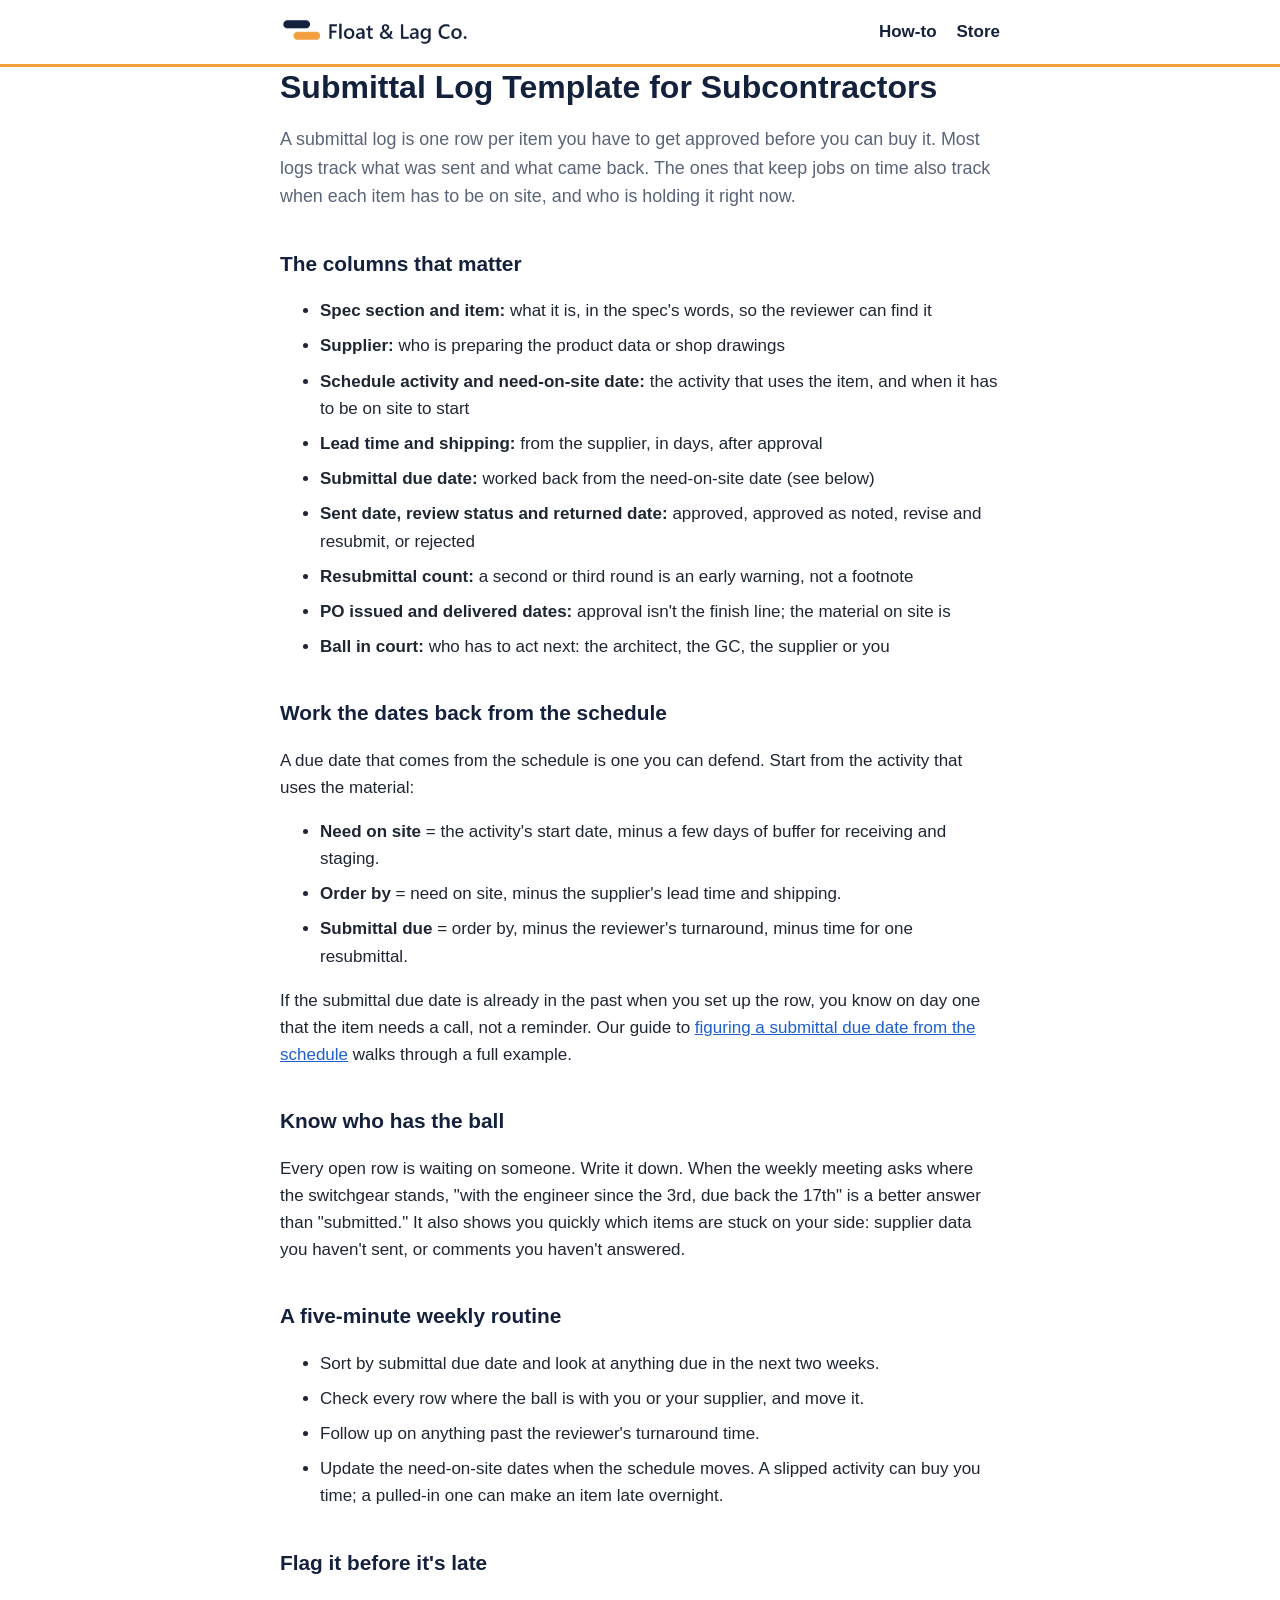
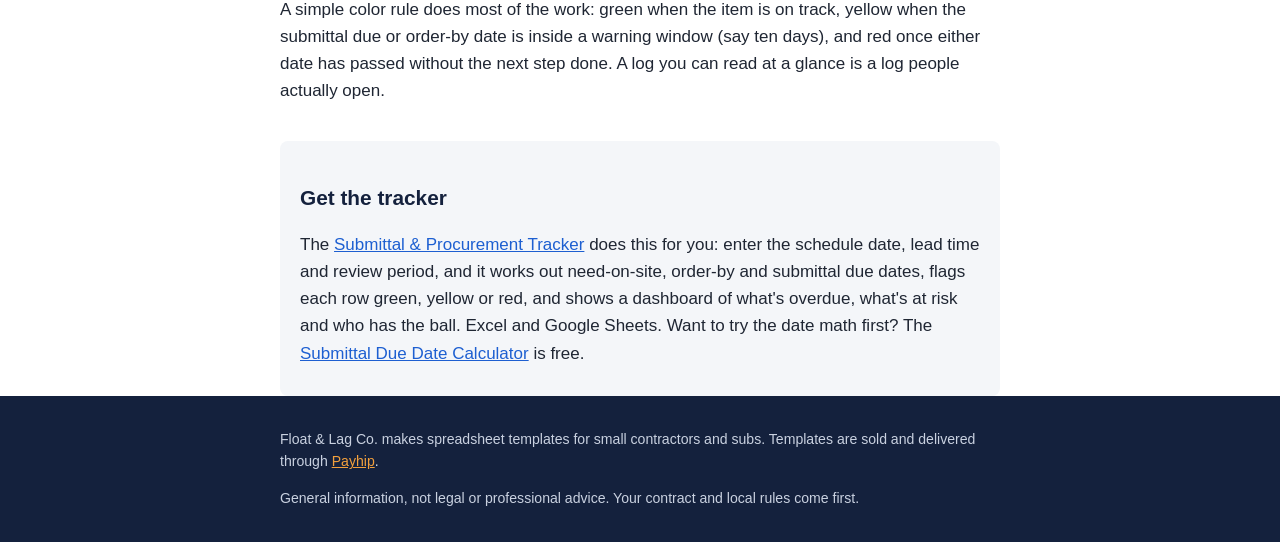
<file: submittal-log-template.html>
<!doctype html>
<html lang="en">
<head>
<meta charset="utf-8">
<meta name="viewport" content="width=device-width, initial-scale=1">
<meta name="google-site-verification" content="7WI6SArrwXxBO-Cf3N3VENtdAtcqzM4LnMP8GgTYRC8">
<title>Submittal Log Template for Subcontractors: What to Track and Why | Float &amp; Lag Co.</title>
<meta name="description" content="The columns a subcontractor&#x27;s submittal log needs, how to tell who has the ball on every item, and the weekly routine that keeps long-lead materials from showing up late.">
<link rel="canonical" href="https://floatlagco.github.io/submittal-log-template.html">
<meta property="og:title" content="Submittal Log Template for Subcontractors: What to Track and Why | Float &amp; Lag Co.">
<meta property="og:description" content="The columns a subcontractor&#x27;s submittal log needs, how to tell who has the ball on every item, and the weekly routine that keeps long-lead materials from showing up late.">
<meta property="og:url" content="https://floatlagco.github.io/submittal-log-template.html">
<meta property="og:type" content="article">
<link rel="icon" href="mark.png">
<link rel="stylesheet" href="style.css">
</head>
<body>
<header><div class="wrap">
<a href="./" class="logo"><img src="logo.png" alt="Float &amp; Lag Co." width="190" height="30"></a>
<nav><a href="./#guides">How-to</a><a href="https://payhip.com/FloatLagCo">Store</a></nav>
</div></header>
<main class="wrap">
<h1>Submittal Log Template for Subcontractors</h1>
<p class="lede">A submittal log is one row per item you have to get approved before you can buy it. Most logs track what was sent and what came back. The ones that keep jobs on time also track when each item has to be on site, and who is holding it right now.</p>

<h2>The columns that matter</h2>
<ul>
<li><strong>Spec section and item:</strong> what it is, in the spec's words, so the reviewer can find it</li>
<li><strong>Supplier:</strong> who is preparing the product data or shop drawings</li>
<li><strong>Schedule activity and need-on-site date:</strong> the activity that uses the item, and when it has to be on site to start</li>
<li><strong>Lead time and shipping:</strong> from the supplier, in days, after approval</li>
<li><strong>Submittal due date:</strong> worked back from the need-on-site date (see below)</li>
<li><strong>Sent date, review status and returned date:</strong> approved, approved as noted, revise and resubmit, or rejected</li>
<li><strong>Resubmittal count:</strong> a second or third round is an early warning, not a footnote</li>
<li><strong>PO issued and delivered dates:</strong> approval isn't the finish line; the material on site is</li>
<li><strong>Ball in court:</strong> who has to act next: the architect, the GC, the supplier or you</li>
</ul>

<h2>Work the dates back from the schedule</h2>
<p>A due date that comes from the schedule is one you can defend. Start from the activity that uses the material:</p>
<ul>
<li><strong>Need on site</strong> = the activity's start date, minus a few days of buffer for receiving and staging.</li>
<li><strong>Order by</strong> = need on site, minus the supplier's lead time and shipping.</li>
<li><strong>Submittal due</strong> = order by, minus the reviewer's turnaround, minus time for one resubmittal.</li>
</ul>
<p>If the submittal due date is already in the past when you set up the row, you know on day one that the item needs a call, not a reminder. Our guide to <a href="submittal-due-date.html">figuring a submittal due date from the schedule</a> walks through a full example.</p>

<h2>Know who has the ball</h2>
<p>Every open row is waiting on someone. Write it down. When the weekly meeting asks where the switchgear stands, "with the engineer since the 3rd, due back the 17th" is a better answer than "submitted." It also shows you quickly which items are stuck on your side: supplier data you haven't sent, or comments you haven't answered.</p>

<h2>A five-minute weekly routine</h2>
<ul>
<li>Sort by submittal due date and look at anything due in the next two weeks.</li>
<li>Check every row where the ball is with you or your supplier, and move it.</li>
<li>Follow up on anything past the reviewer's turnaround time.</li>
<li>Update the need-on-site dates when the schedule moves. A slipped activity can buy you time; a pulled-in one can make an item late overnight.</li>
</ul>

<h2>Flag it before it's late</h2>
<p>A simple color rule does most of the work: green when the item is on track, yellow when the submittal due or order-by date is inside a warning window (say ten days), and red once either date has passed without the next step done. A log you can read at a glance is a log people actually open.</p>

<div class="get">
<h2>Get the tracker</h2>
<p>The <a href="https://payhip.com/b/UwlQ3">Submittal &amp; Procurement Tracker</a> does this for you: enter the schedule date, lead time and review period, and it works out need-on-site, order-by and submittal due dates, flags each row green, yellow or red, and shows a dashboard of what's overdue, what's at risk and who has the ball. Excel and Google Sheets. Want to try the date math first? The <a href="https://payhip.com/b/35ez0">Submittal Due Date Calculator</a> is free.</p>
</div>
</main>
<footer><div class="wrap">
<p>Float &amp; Lag Co. makes spreadsheet templates for small contractors and subs. Templates are sold and delivered through <a href="https://payhip.com/FloatLagCo">Payhip</a>.</p>
<p>General information, not legal or professional advice. Your contract and local rules come first.</p>
</div></footer>
</body>
</html>
</file>
<file: style.css>
:root { --navy: #14213D; --amber: #F2A03D; --ink: #1F2633; --slate: #5A6478; --light: #F4F6F9; --line: #DDE2EA; }
* { box-sizing: border-box; }
body { margin: 0; font: 17px/1.6 "Segoe UI", Roboto, Helvetica, Arial, sans-serif; color: var(--ink); background: #fff; }
.wrap { max-width: 760px; margin: 0 auto; padding: 0 20px; }
header { border-bottom: 3px solid var(--amber); }
header .wrap { display: flex; align-items: center; justify-content: space-between; height: 64px; }
.logo img { display: block; height: 30px; width: auto; }
nav a { margin-left: 20px; color: var(--navy); font-weight: 600; text-decoration: none; }
nav a:hover { color: var(--amber); }
main { padding: 32px 20px 48px; }
h1 { font-size: 2rem; line-height: 1.25; color: var(--navy); margin: 0 0 16px; }
h2 { font-size: 1.3rem; color: var(--navy); margin: 36px 0 10px; }
a { color: #1D5FD1; }
.lede { font-size: 1.12rem; color: var(--slate); }
li { margin-bottom: 8px; }
table { border-collapse: collapse; width: 100%; margin: 12px 0; font-size: .95rem; }
th, td { border-bottom: 1px solid var(--line); padding: 8px 10px; text-align: left; }
th { background: var(--navy); color: #fff; font-weight: 600; }
td:last-child { font-weight: 600; white-space: nowrap; }
.note { font-size: .9rem; color: var(--slate); border-left: 3px solid var(--amber); padding-left: 12px; }
.get { background: var(--light); border-radius: 8px; padding: 4px 20px 12px; margin-top: 36px; }
.hero { background: var(--light); border-radius: 10px; padding: 28px 24px; }
.btn { display: inline-block; background: var(--navy); color: #fff; padding: 10px 18px; border-radius: 6px; text-decoration: none; font-weight: 600; }
.btn:hover { background: var(--amber); color: var(--navy); }
.cards { display: grid; grid-template-columns: repeat(auto-fit, minmax(220px, 1fr)); gap: 14px; }
.card { display: block; border: 1px solid var(--line); border-radius: 8px; padding: 14px 16px; text-decoration: none; color: var(--ink); }
.card:hover { border-color: var(--amber); }
.card img { display: block; width: 100%; height: auto; border-radius: 6px; border: 1px solid var(--line); margin-bottom: 10px; }
.card strong { display: block; color: var(--navy); }
.card span { display: block; font-size: .92rem; color: var(--slate); margin: 4px 0 6px; }
.card em { font-style: normal; font-weight: 600; color: var(--navy); }
footer { background: var(--navy); color: #C9D1E0; font-size: .88rem; padding: 18px 0; }
footer a { color: var(--amber); }
@media (max-width: 520px) { h1 { font-size: 1.6rem; } nav a { margin-left: 14px; } }
</file>
